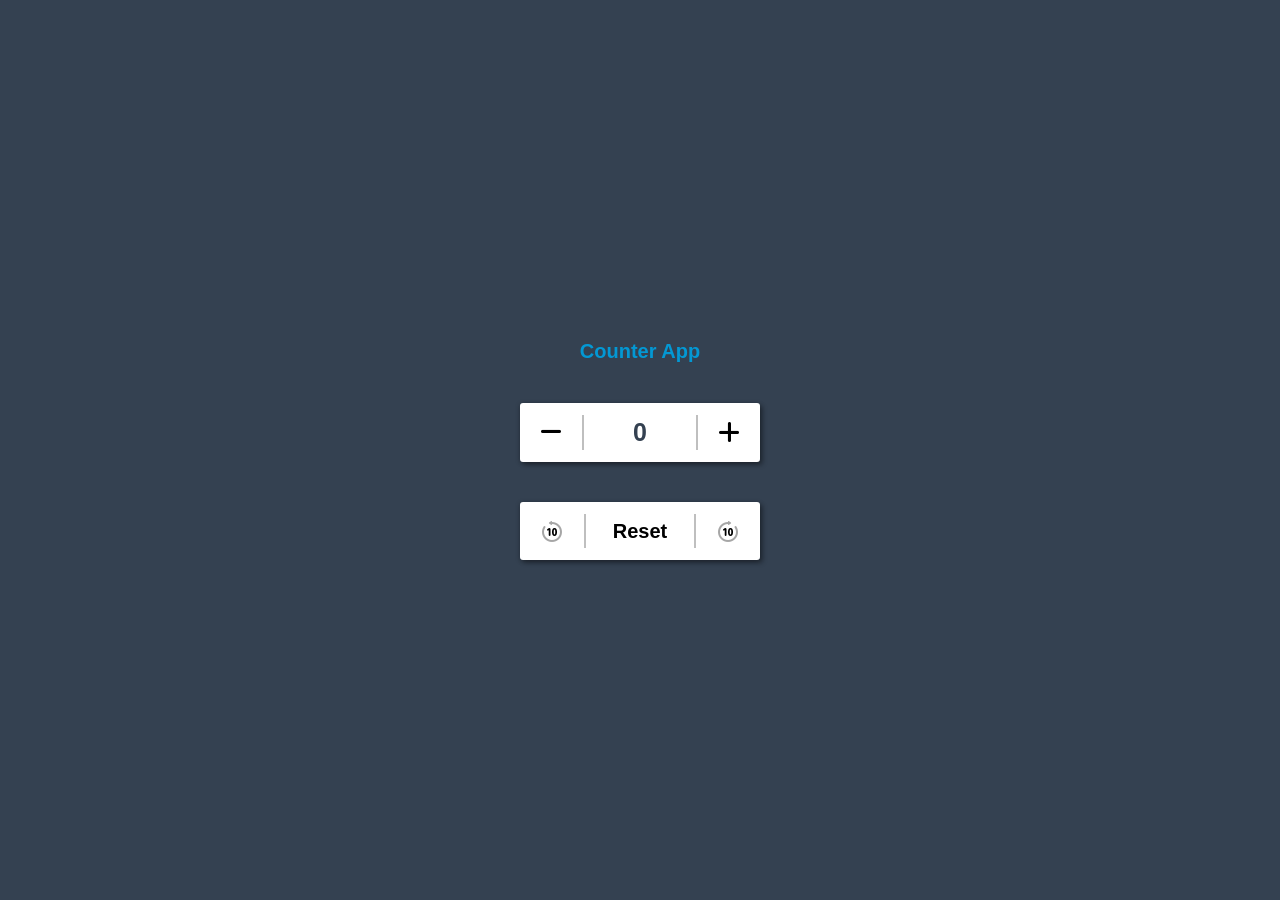
<file: 01_Counter_App/index.html>
<!DOCTYPE html>
<html lang="en">
<head>
    <meta charset="UTF-8">
    <meta http-equiv="X-UA-Compatible" content="IE=edge">
    <meta name="viewport" content="width=device-width, initial-scale=1.0">
    <title>Counter App</title>
    <link rel="stylesheet" href="css/style.css">

    <link rel="stylesheet" href="https://cdnjs.cloudflare.com/ajax/libs/font-awesome/6.3.0/css/all.min.css" 
    integrity="sha512-SzlrxWUlpfuzQ+pcUCosxcglQRNAq/DZjVsC0lE40xsADsfeQoEypE+enwcOiGjk/bSuGGKHEyjSoQ1zVisanQ==" 
    crossorigin="anonymous" referrerpolicy="no-referrer" />
</head>
<body>

    <div class="wrapper">
        <h1 class="app_name">Counter App</h1>

        <div class="container">
            <button id="decre_btn">
                <i class="fa-solid fa-minus"></i>
            </button>

            <div id="counter_box"></div>

            <button id="incre_btn">
                <i class="fa-solid fa-plus"></i>
            </button>
        </div>

        <div class="container_2">
            <button id="decre_ten_btn">
                <img src="images/minus-10.png" alt="">
            </button>

            <button id="reset_btn">
                Reset
            </button>

            <button id="incre_ten_btn">
                <img src="images/plus-10.png" alt="">
            </button>
        </div>
    </div>

    <!-- increment and decrement sound -->
    <audio src="sounds/coin.mp3" id="coin_sound" class="sound" controls></audio>
    <audio src="sounds/fireball.mp3" id="fireball_sound" class="sound" controls></audio>

    <!-- increment and decrement(by 10) sound   -->
    <audio src="sounds/pause.mp3" id="pause_sound" class="sound" controls></audio>
    <audio src="sounds/pipe.mp3" id="pipe_sound" class="sound" controls></audio>

    <!-- reset sound -->
    <audio src="sounds/stomp.mp3" id="stomp_sound" class="sound" controls></audio>
    
    <script src="js/script.js"></script>
</body>
</html>
</file>
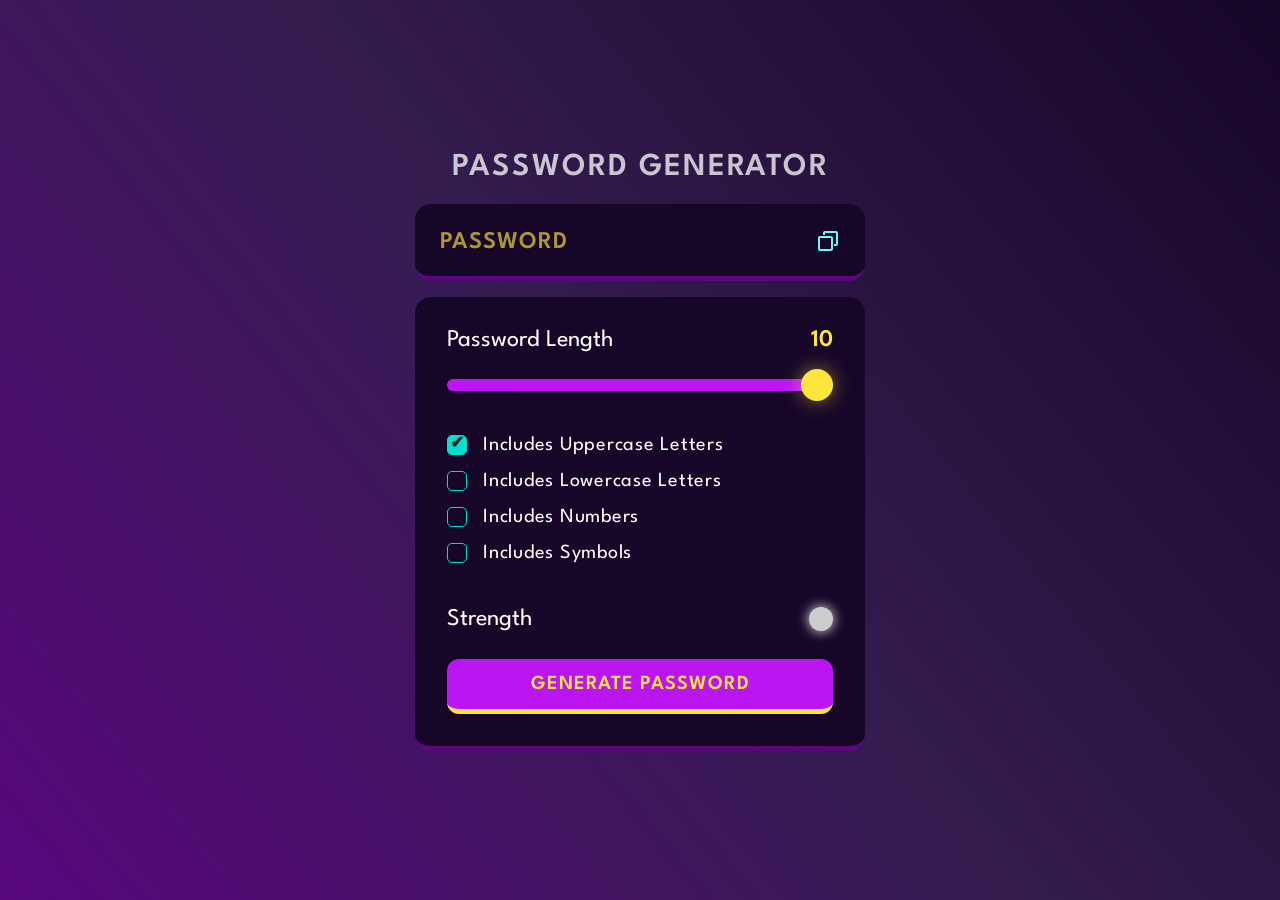
<file: 03_Password_Generator/index.html>
<!DOCTYPE html>
<html lang="en">
<head>
    <meta charset="UTF-8">
    <meta http-equiv="X-UA-Compatible" content="IE=edge">
    <meta name="viewport" content="width=device-width, initial-scale=1.0">
    <title>Password Generator | Daud</title>
    <link rel="stylesheet" href="css/style.css">
    <!-- fonts -->
    <link rel="preconnect" href="https://fonts.googleapis.com">
    <link rel="preconnect" href="https://fonts.gstatic.com" crossorigin>
    <link href="https://fonts.googleapis.com/css2?family=League+Spartan:wght@200;300;400;500;600;700;800;900&display=swap" rel="stylesheet">
</head>
<body>
    <!-- wrapper starts-->
    <div class="wrapper">
        <!-- container starts -->
        <div class="container">
            <h1 class="app-name">Password Generator</h1>
            
            <!-- display container -->
            <div class="display-container">
                <input type="text" readonly placeholder="Password" class="display" data-password-display>
    
                <button class="copy-btn" data-copy-btn>
                    <p data-copy-msg class="copy-tooltip"></p>
                    <img src="./images/copy.svg" alt="copy" class="copy-img">
                </button>
            </div>
    
            <!-- input container -->
            <div class="input-container">
                <!--password length section-->
                <div class="length-container">
                    <p>Password Length</p>
                    <p data-length-display>0</p>
                </div>
                
                <!--slider-->
                <input type="range" min="1" max="10" class="slider" step="1" data-length-slider>
    
                <!-- checkboxes-->
                <div class="checkbox-wrapper">
                    <div class="checkbox-container">
                        <input type="checkbox" id="uppercaseCb">
                        <label for="uppercaseCb">Includes Uppercase letters</label>
                    </div>
        
                    <div class="checkbox-container">
                        <input type="checkbox" id="lowercaseCb">
                        <label for="lowercaseCb">Includes Lowercase letters</label>
                    </div>
        
                    <div class="checkbox-container">
                        <input type="checkbox" id="numberCb">
                        <label for="numberCb">Includes Numbers </label>
                    </div>
        
                    <div class="checkbox-container">
                        <input type="checkbox" id="symbolCb">
                        <label for="symbolCb">Includes Symbols </label>
                    </div>
                </div>

                <!-- strength section-->
                <div class="strength-container">
                    <p>Strength</p>
                    <div data-indicator class="indicator"></div>
                </div>
    
                <!-- generate password-->
                <button id="generateButton">Generate Password</button>
            </div>
        </div>
        <!-- container ends-->
    </div>
    <!-- wrapper ends -->
   

    <!-- custom script -->
    <script src="js/script.js"></script>
</body>
</html>
</file>
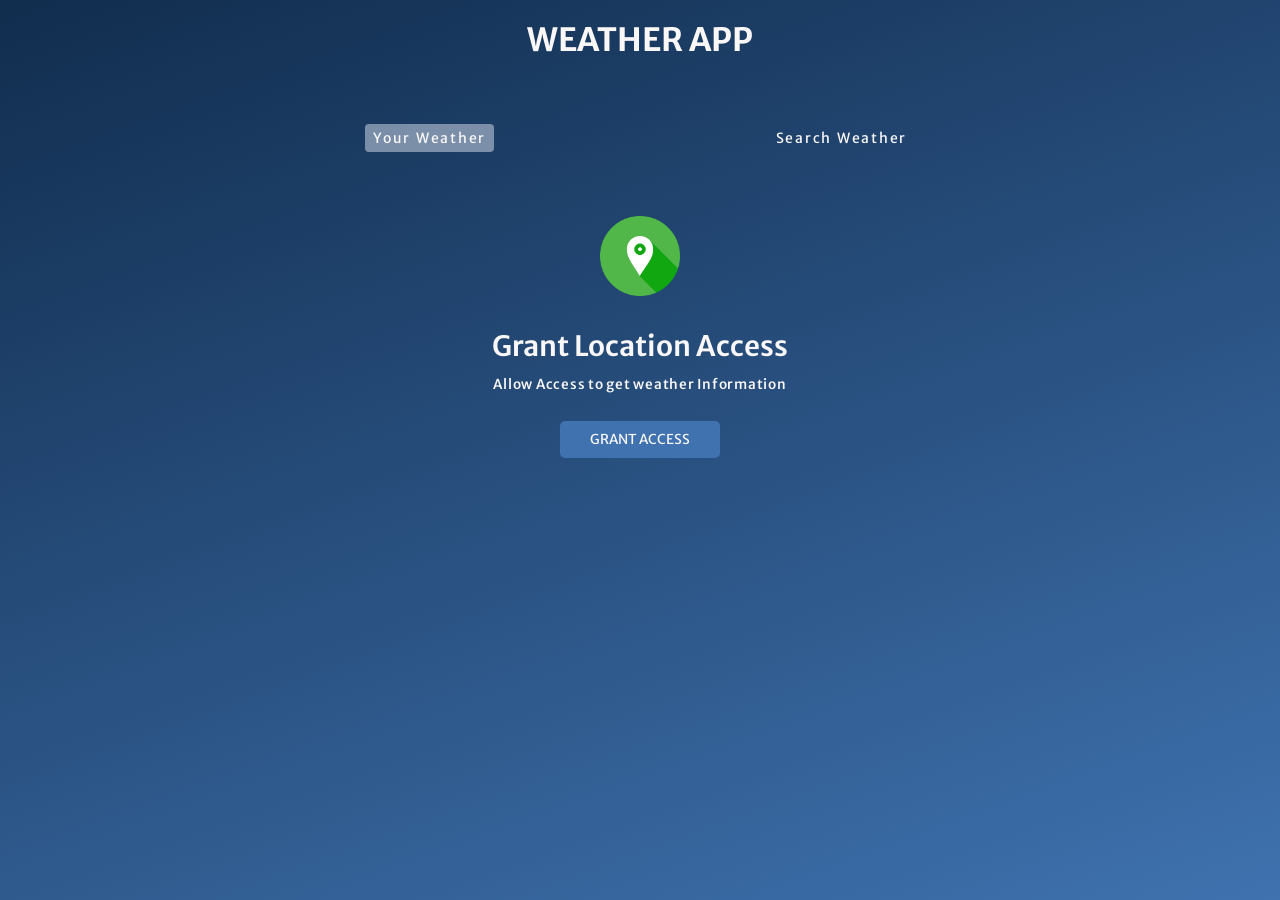
<file: 04_Weather_App/index.html>
<!DOCTYPE html>
<html lang="en">
<head>
    <meta charset="UTF-8">
    <meta http-equiv="X-UA-Compatible" content="IE=edge">
    <meta name="viewport" content="width=device-width, initial-scale=1.0">
    <title>Weather App | Daud</title>
    <link rel="preconnect" href="https://fonts.googleapis.com" />
    <link rel="preconnect" href="https://fonts.gstatic.com" crossorigin />
    <link href="https://fonts.googleapis.com/css2?family=Merriweather+Sans:wght@300;400;500;600;700&display=swap"
    rel="stylesheet" />
    <link rel="stylesheet" href="styles.css">
</head>
<body>
    
    <div class="wrapper">

        <h1>Weather App</h1>

        <div class="tab-container">
            <p class="tab" data-userWeather>Your Weather</p>
            <p class="tab" data-searchWeather>Search Weather</p>
        </div>

        <div class="weather-container">

            <!-- grant location container-->
            <div class="sub-container grant-location-container">
                <img src="./assets/location.png" width="80" height="80" loading="lazy">
                <p>Grant Location Access</p>
                <p>Allow Access to get weather Information</p>
                <button class="btn" data-grantAccess>Grant Access</button>
            </div>

            <!-- search form -> form-container-->
            <form class="form-container" data-searchForm>
                <input placeholder="Search for City..." data-searchInput>
                <button class="btn" type="submit">
                    <img src="./assets/search.png"  width="20" height="20" loading="lazy">
                </button>
            </form>

            <!--- loading screen container -->
            <div class="sub-container loading-container">
                <img src="./assets/loading.gif" width="150" height="150">
                <p>Loading</p>
            </div>

            <!-- show weather info -->
            <div class="sub-container user-info-container">

                <!--city name and Flag-->
                <div class="name">
                    <p data-cityName></p>
                    <img data-countryIcon>
                </div>

                <!-- weather descriptuion-->
                <p data-weatherDesc></p>
                <!--weather Icon-->
                <img data-weatherIcon>
                <!--temperature-->
                <p data-temp></p>

                <!--3 cards - parameters-->
                <div class="parameter-container">

                    <!--card 1-->
                    <div class="parameter">
                        <img src="./assets/wind.png" >
                        <p>windspeed</p>
                        <p data-windspeed></p>
                    </div>

                    <!--card 2-->
                    <div class="parameter">
                        <img src="./assets/humidity.png" >
                        <p>humidity</p>
                        <p data-humidity></p>
                    </div>

                    <!--card 3-->
                    <div class="parameter">
                        <img src="./assets/cloud.png" >
                        <p>Clouds</p>
                        <p data-cloudiness></p>
                    </div>

                </div>


            </div>



        </div>


    </div>


    <script src="index.js"></script>
</body>
</html>
</file>
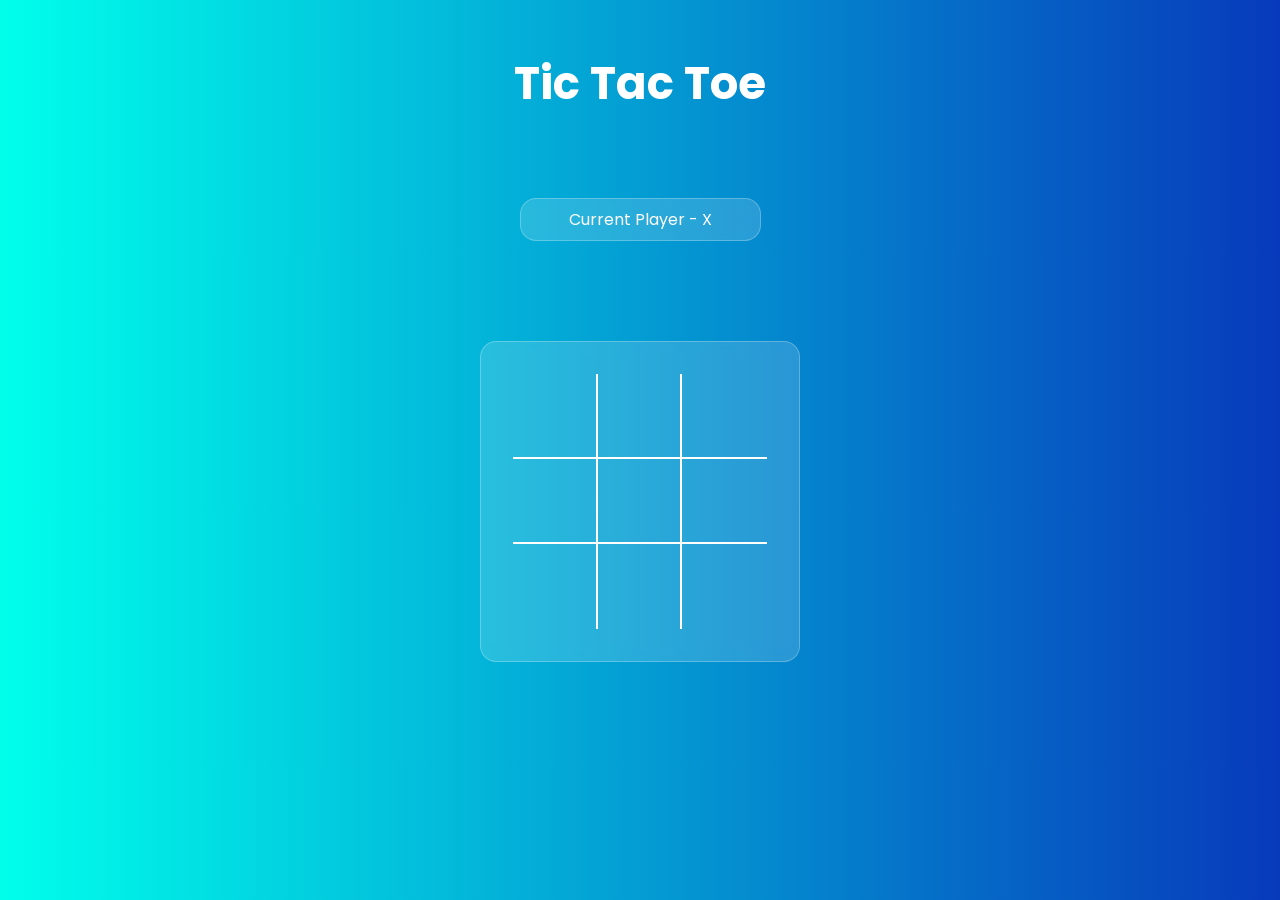
<file: 05_Tic_Tac_Toe/index.html>
<!DOCTYPE html>
<html lang="en">
<head>
    <meta charset="UTF-8">
    <meta http-equiv="X-UA-Compatible" content="IE=edge">
    <meta name="viewport" content="width=device-width, initial-scale=1.0">
    <title>TicTacToe | Daud</title>
    <link rel="stylesheet" href="css/style.css">
    <!-- favicon -->
    <link rel="shortcut icon" href="images/favicon.png" type="image/png">

    <!-- google fonts -->
    <link rel="preconnect" href="https://fonts.googleapis.com">
    <link rel="preconnect" href="https://fonts.gstatic.com" crossorigin>
    <link href="https://fonts.googleapis.com/css2?family=Poppins:ital,wght@0,300;0,400;0,500;0,600;1,200&display=swap" rel="stylesheet">
</head>
<body>
    
    <!-- wrapper starts-->
    <div class="wrapper">
        <h1 class="app-name">Tic Tac Toe</h1>
        <!-- game info -->
        <div class="game-info">
            <!-- Current Player - X -->
        </div>

        <!-- tic tac toe -->
        <div class="game">
            <div class="box box-1"></div>
            <div class="box box-2"></div>
            <div class="box box-3"></div>
            <div class="box box-4"></div>
            <div class="box box-5"></div>
            <div class="box box-6"></div>
            <div class="box box-7"></div>
            <div class="box box-8"></div>
            <div class="box box-9"></div>
        </div>

        <!-- New game button -->
        <button class="new-game-btn">New Game</button>

    </div>
    <!-- wrapper ends -->

    <script src="js/script.js"></script>
</body>
</html>
</file>
<file: 01_Counter_App/css/style.css>
:root{
    --primaryColor : #344151;
    --secondaryColor : #0398d4;
    --white : #fff;
}

*{
    margin: 0;
    padding: 0;
    box-sizing: border-box;
}

html{
    font-size: 62.5%;
}

body{
    font-size: 1.6rem;
}

.wrapper{
    width: 100vw;
    height: 100vh;
    background: var(--primaryColor);
    display: flex;
    flex-direction: column;
    justify-content: center;
    align-items: center;
    gap: 4rem;
}

.app_name{
    font-family: sans-serif;
    color: var(--secondaryColor);
    font-size: 2rem;
    font-weight: 600;
}

.container, .container_2{
    width: 24rem;
    color: var(--primaryColor);
    background: var(--white);
    display: flex;
    justify-content: space-between;
    align-items: center;
    border-radius: 0.3rem;
    padding: 1.2rem 0;
    box-shadow: 3px 3px 5px rgba(0, 0, 0, 0.3), 0px 1px 5px rgba(0, 0, 0, 0.3);
}

.container button, .container_2 button{
    font-size: 2.5rem;
    background: none;
    border: none;
    outline: none;
    padding: 0.5rem 2rem;
    cursor: pointer;
    display: flex;
    align-items: center;
}

/* decre btn */
.container #decre_btn, .container_2 #decre_ten_btn{
    border-right: 0.2rem solid #bfbfbf;
}

.container #decre_btn:active{
    color: red;
}

.container #decre_btn:active > i{
    scale: 1.2;
}

/* incre btn */
.container #incre_btn, .container_2 #incre_ten_btn{
    border-left: 0.2rem solid #bfbfbf;
}

.container #incre_btn:active{
    color: green;
}

.container #incre_btn:active > i{
    scale: 1.2;
}

.container #counter_box{
    font-family: sans-serif;
    font-size: 2.5rem;
    font-weight: bold;
}

/* //// container 2 */

.container-2 button img{
    width: 3rem;
    height: 3rem;
}

.container_2 #decre_ten_btn:active > img{
    scale: 1.2;
}

.container_2 #incre_ten_btn:active > img{
    scale: 1.2;
}

.container_2 #reset_btn{
    font-size: 2rem;
    font-weight: bold;
}

.container_2 #reset_btn:active{
    scale: 0.9;
    /* translate: 0px 4px; */
    transition: all 0.1s ease;
}

/* sound */
.sound{
    display: none;
}
</file>
<file: 03_Password_Generator/css/style.css>
:root {
    --dk-violet: hsl(268, 75%, 9%);
    --lt-violet: hsl(268, 47%, 21%);
    --lt-violet2: hsl(281, 89%, 26%);
    --vb-violet: hsl(285, 91%, 52%);
    --vb-violet2: hsl(290, 70%, 36%);
    --vb-yellow: hsl(52, 100%, 62%);
    --pl-white: hsl(0, 0%, 100%);
    --vb-cyan: hsl(176, 100%, 44%);
    --vb-cyan2: hsl(177, 92%, 70%);
    --dk-text: hsl(198, 20%, 13%);
}

*{
    margin: 0;
    padding: 0;
    box-sizing: border-box;
    font-family: 'League Spartan', sans-serif;
}

html{
    font-size: 62.5%;
}

body{
    font-size: 1.6rem;
}

a{
    text-decoration: none;
    color: inherit;
}

/* wrapper */
.wrapper{
    width: 100vw;
    min-height: 100vh;
    display: flex;
    justify-content: center;
    align-items: center;
    background: linear-gradient(231deg, rgba(22, 6, 40, 1) 0%,
     rgba(52, 28, 79, 1) 50%, 
     rgba(88, 7, 125, 1) 100%);
}

.container{
    width: 90%;
    max-width: 45rem;
}

.app-name{
    font-size: 3.2rem;
    font-weight: 600;
    color: var(--pl-white);
    opacity: 0.75;
    text-transform: uppercase;
    letter-spacing: 2px;
    text-align: center;
    line-height: 1.2;
}

/* display container */
.display-container{
    display: flex;
    justify-content: space-between;
    align-items: center;
    background-color: var(--dk-violet);
    padding: 2.5rem 2.5rem 2rem;
    border-radius: 1.6rem;
    border-bottom: 0.5rem solid var(--lt-violet2);
    margin: 1.6rem 0;
}

input.display{
    width: 100%;
    font-size: 2.4rem;
    font-weight: 600;
    color: var(--vb-yellow);
    background: transparent;
    /* line-height: 3rem; */
    letter-spacing: 1px;
    border: none;
    outline: none;
}

input.display::placeholder{
    color: var(--vb-yellow);
    text-transform: uppercase;
    opacity: 0.65;
}

button.copy-btn{
    border: none;
    outline: none;
    background: transparent;
    /* all: unset; */
    cursor: pointer;
    position: relative;
}

button.copy-btn .copy-img{
    width: 2.4rem;
    height: 2.4rem;
}

button.copy-btn .copy-tooltip{
    position: absolute;
    top: -3.7rem;
    left: -3rem;
    color: var(--vb-yellow);
    background-color: var(--vb-violet2);
    font-size: 2rem;
    padding: 0.5rem 1rem;
    border-radius: 1.6rem;
    transform-origin: bottom;
    transition: all 250ms ease-in-out;
    opacity: 0;
    transform: scale(0);
}

button.copy-btn .copy-tooltip.active{
    opacity: 1;
    transform: scale(1);
}

/* input container */
.input-container{
    padding: 3.2rem;
    color: var(--pl-white);
    background-color: var(--dk-violet);
    border-bottom: 0.5rem solid var(--lt-violet2);
    border-radius: 1.6rem;
    display: flex;
    flex-direction: column;
    gap: 2.8rem;
}

/* length container */
.length-container{
    display: flex;
    justify-content: space-between;
    align-items: center;
}

.length-container p:first-child{
    font-size: 2.4rem;
}

.length-container p:last-child{
    font-size: 2.4rem;
    font-weight: 600;
    color: var(--vb-yellow);
}

/* slider */
.slider{
    appearance: none;
    width: 100%;
    height: 1.2rem;
    border-radius: 1.6rem;
    border: none;
    outline: none;
    cursor: pointer;
    background: var(--lt-violet);
    background-image: linear-gradient(var(--vb-violet), var(--vb-violet));
    background-repeat: no-repeat;
    /* background-size: 50%; */
    position: relative;
    z-index: 1;
}

/* 
.slider:focus{
    outline: 0.3rem solid var(--vb-yellow);
    border: 0.3rem solid var(--vb-yellow);
} */

.slider::-webkit-slider-thumb{
    appearance: none;
    width: 3.2rem;
    height: 3.2rem;
    border-radius: 50%;
    background: var(--vb-yellow);
    cursor: pointer;
    /* margin-top: -3px; */
    /*You need to specify a margin in Chrome, but in Firefox and IE it is automatic */
    box-shadow: 0px 0px 20px 0px rgba(255, 229, 61, 0.50);
    transition: all 100ms ease-in;
    position: relative;
    z-index: 10;
}

.slider::-webkit-slider-thumb:hover {
    outline: 2px solid var(--vb-yellow);
    background-color: var(--dk-violet);
    box-shadow: 0px 0px 25px 2px rgba(255, 229, 61, 0.80);
}

.slider::-moz-range-thumb {
    appearance: none;
    width: 3.2rem;
    height: 3.2rem;
    border-radius: 50%;
    background: var(--vb-yellow);
    cursor: pointer;
    /* margin-top: -3px; */
    /*You need to specify a margin in Chrome, but in Firefox and IE it is automatic */
    box-shadow: 0px 0px 20px 0px rgba(255, 229, 61, 0.50);
    transition: all 100ms ease-in;
    position: relative;
    z-index: 10;
}

.slider::-moz-range-thumb:hover {
    outline: 2px solid var(--vb-yellow);
    background-color: var(--dk-violet);
    box-shadow: 0px 0px 25px 2px rgba(255, 229, 61, 0.80);
}

/* checkboxes */
.checkbox-container{
    display: flex;
    align-items: center;
    column-gap: 1.6rem;
    margin: 1.6rem 0;
}

.checkbox-container input[type="checkbox"]{
    appearance: none;
    width: 2rem;
    height: 2rem;
    border: 0.1rem solid var(--vb-cyan);
    border-radius: 0.5rem;
    cursor: pointer;
    position: relative;
}

.checkbox-container input[type="checkbox"]:checked{
    background-color: var(--vb-cyan);
}

/* tick symbol */
.checkbox-container input[type="checkbox"]:checked::before{
    /* \2713 */
    content: '✔'; 
    position: absolute;
    top: -0.35rem;
    left: 50%;
    transform: translateX(-50%);
    color: var(--dk-text);
    font-size: 1.7rem;
    font-weight: 600;
}

.checkbox-container label{
    font-size: 2rem;
    text-transform: capitalize;
    letter-spacing: 0.75px;
}

/* strength container */
.strength-container{
    display: flex;
    justify-content: space-between;
    align-items: center;
}

.strength-container p{
    font-size: 2.4rem;
}

.strength-container .indicator{
    width: 2.4rem;
    height: 2.4rem;
    border-radius: 50%;
    transition: all 250ms ease-in-out;
}

/* generate button */
#generateButton{
    width: 100%;
    font-size: 2rem;
    font-weight: 600;
    padding: 1.6rem 0;
    border: none;
    border-radius: 1.2rem;
    border-bottom: 0.5rem solid var(--vb-yellow);
    color: var(--vb-yellow);
    background-color: var(--vb-violet);
    text-transform: uppercase;
    letter-spacing: 0.1rem;
}


/* media queries */
@media (max-width: 450px){
    .app-name{
        font-size: 2.5rem;
    }

    .display-container{
        padding: 2rem 2.5rem 1.5rem;
    }

    input.display{
        font-size: 2rem;
    }

    .slider::-webkit-slider-thumb{
        width: 2.7rem;
        height: 2.7rem;
    }

    .slider::-moz-range-thumb {
        width: 2.7rem;
        height: 2.7rem;
    }

    .slider::-webkit-slider-thumb:hover {
        box-shadow: 0px 0px 10px 4px rgba(255, 229, 61, 0.80);
    }

    .slider::-moz-range-thumb:hover {
        box-shadow: 0px 0px 10px 4px rgba(255, 229, 61, 0.80);
    }
}

@media (max-width: 390px){
    .display-container{
        padding-left: 2rem;
        padding-right: 2rem;
    }

    .input-container{
        padding-left: 2rem;
        padding-right: 2rem;
    }

    input.display{
        font-size: 1.6rem;
    }
}

@media (max-width: 350px){
    .app-name{
        font-size: 2rem;
    }
    .checkbox-container label {
        font-size: 1.7rem;
    }

    input.display{
        font-size: 1.4rem;
    }

    #generateButton {
        font-size: 1.7rem;
    }
}
</file>
<file: 04_Weather_App/styles.css>
*,*::before,*::after {
    margin: 0;
    padding: 0;
    box-sizing: border-box;
    font-family: 'Merriweather Sans', sans-serif;
}

:root {
    --colorDark1: #112D4E;
    --colorDark2: #3F72AF;
    --colorLight1: #DBE2EF;
    --colorLight2: #F9F7F7;
}

.wrapper{
    width:100vw;
    min-height:100vh;
    color: var(--colorLight2);
    background-image: linear-gradient(160deg, #112d4e 0%, #3f72af 100%);
    padding-bottom: 1px;
}

h1 {
    text-align: center;
    text-transform:uppercase;
    padding-top: 20px;
}

.tab-container {
    width:90%;
    max-width: 550px;
    margin: 0 auto;
    margin-top: 4rem;
    display: flex;
    justify-content: space-between;
}

.tab{
    cursor: pointer;
    font-size: 0.875rem;
    letter-spacing: 1.75px;
    padding: 5px 8px;
}

.tab.current-tab{
    background-color: rgba(219, 226, 239, 0.5);
    border-radius: 4px;
}

.weather-container{
    margin-block:4rem;
}

.btn{
    all: unset;
    /* appearance: none;
    border:none;
    color: white; */
    font-size: 0.85rem;
    text-transform: uppercase;
    border-radius: 5px;
    background-color: var(--colorDark2);
    cursor: pointer;
    padding: 10px 30px;
    margin-bottom: 10px;
}

.sub-container{
    display:flex;
    flex-direction:column;
    align-items: center;
}

.grant-location-container{
     display:none; 
}

.grant-location-container.active{
    display:flex;
}

.grant-location-container img{
    margin-bottom: 2rem;
}

.grant-location-container p:first-of-type{
    font-size: 1.75rem;
    font-weight: 600; 
}

.grant-location-container p:last-of-type{
    font-size:0.85rem;
    font-weight: 500;
    margin-top: 0.75rem;
    margin-bottom: 1.75rem;
    letter-spacing: 0.75px;
}

.loading-container{
    display: none;
}

.loading-container.active{
    display: flex;
}

.loading-container p{
    text-transform: uppercase;
}

.user-info-container{
    display:none;
}

.user-info-container.active{
    display: flex;
}

.name{
    display: flex;
    align-items: center;
    gap: 0 0.5rem;
    margin-bottom: 1rem;
}

.user-info-container p{
    font-size:1.5rem;
    font-weight:200;
}

.user-info-container img{
    width:90px;
    height:90px;
}

.name p{
        font-size:2rem;
}

.name img{
    width: 30px;
    height:30px;
    object-fit: contain;
}

.user-info-container p[data-temp] {
    font-size:2.75rem;
    font-weight:700;
}

.parameter-container{
    width:90%;
    display: flex;
    flex-wrap: wrap;
    gap: 10px 20px;
    justify-content: center;
    align-items: center;
    margin-top: 2rem;
}

.parameter{
    /* width:30%; */
    flex-basis: 50%;
    max-width:200px;
    background-color: rgba(219, 226, 239, 0.5);;
    border-radius: 5px;
    padding:1rem;
    display: flex;
    flex-direction: column;
    gap:5px 0;
    /* justify-content: space-between; */
    align-items: center; 
}   

.parameter img{
    width:50px;
    height:50px;
}

.parameter p:first-of-type{
    font-size: 1.15rem;
    font-weight:600;
    text-transform: uppercase;
}

.parameter p:last-of-type{
    font-size: 1rem;
    font-weight: 200;
}

.form-container{
    display: none;
    width:90%;
    max-width:550px;
    margin:0 auto;
    justify-content: center;
    align-items: center;
    gap: 0 10px; 
    margin-bottom: 3rem;
}

.form-container.active{
    display: flex;
}

.form-container input{
    all:unset;
    width: calc(100% - 80px);
    height:40px;
    padding: 0 20px;
    background-color:rgba(219, 226, 239, 0.5);
    border-radius: 10px;
}

.form-container input::placeholder{
    color: rgba(255, 255, 255, 0.7);
}

.form-container input:focus{
    outline: 3px solid rgba(255, 255, 255, 0.7);
}

.form-container .btn {
    padding:unset;
    width: 40px;
    height: 40px;
    display: flex;
    align-items: center;
    justify-content: center;
    border-radius: 100%;
    margin-bottom:1px;
}
</file>
<file: 05_Tic_Tac_Toe/css/style.css>
*, 
*::before,
*::after{
    margin: 0;
    padding: 0;
    box-sizing: border-box;
    font-family: 'Poppins', sans-serif;
}

:root{
    --white: #fff;
    --black: #000;
    --border-clr: rgba(255, 255, 255, 0.25);
    --bg-clr: rgba(255, 255, 255, 0.15);
}

html{
    font-size: 62.5%;
}

body{
    font-size: 1.6rem;
}

/* wrapper */
.wrapper{
    width: 100vw;
    min-height: 100vh;
    color: var(--white);
    background:linear-gradient(90deg, rgba(0, 255, 235, 1) 0%, rgba(7, 58, 187, 1) 100%);
    display: grid;
    place-items: center;
    align-items: start;
}

.app-name{
    font-size: 4.5rem;
    align-self: center;
    padding-bottom: 3rem;
}

/* game info */
.game-info{
    border: 1px solid var(--border-clr) ;
    padding: 0.8rem 4.8rem;
    border-radius: 1.6rem;
    background-color: var(--bg-clr);
    backdrop-filter: blur(7px);
}

/* game */
.game{
    width: 90%;
    max-width: 32rem;
    aspect-ratio: 1/1;
    background-color: var(--bg-clr);
    border: 1px solid var(--border-clr);
    border-radius: 1.6rem;
    backdrop-filter: blur(7px);
    display: grid;
    grid-template-columns: repeat(3, 1fr);
    padding: 3.2rem;
}

.box{
    width: 100%;
    aspect-ratio: 1 / 1;
    display: grid;
    place-items: center;
    font-size: 4.8rem;
    cursor: pointer;
    /* position: relative; */
    transition: all 150ms ease-in-out 0s;
}

.box-1, .box-2, .box-4, .box-5{
    border-bottom: 2px solid var(--white);
    border-right: 2px solid var(--white);
}

.box-3, .box-6{
    border-bottom: 2px solid var(--white);
}

.box-7, .box-8{
    border-right: 2px solid var(--white);
}

/* new game button */
.new-game-btn{
    color: var(--white);
    background-color: var(--bg-clr);
    border: none;
    border: 1px solid var(--border-clr);
    border-radius: 1.6rem;
    padding: 0.8rem 3.2rem;   
    backdrop-filter: blur(7px);
    cursor: pointer;
    opacity: 0;
    visibility: hidden;
    pointer-events: none;
    /* border-image: initial; */
    text-transform: capitalize;
    transition: all 150ms ease-in-out;
}

.new-game-btn.active{
    opacity: 1;
    visibility: visible;
    pointer-events: all;
}

.win {
    background-color: rgba(0, 255, 0, 0.3);
}

@media (max-width: 350px){
    .box{
        font-size: 4rem;
    }

    .app-name{
        font-size: 3.5rem;
    }
}
</file>
